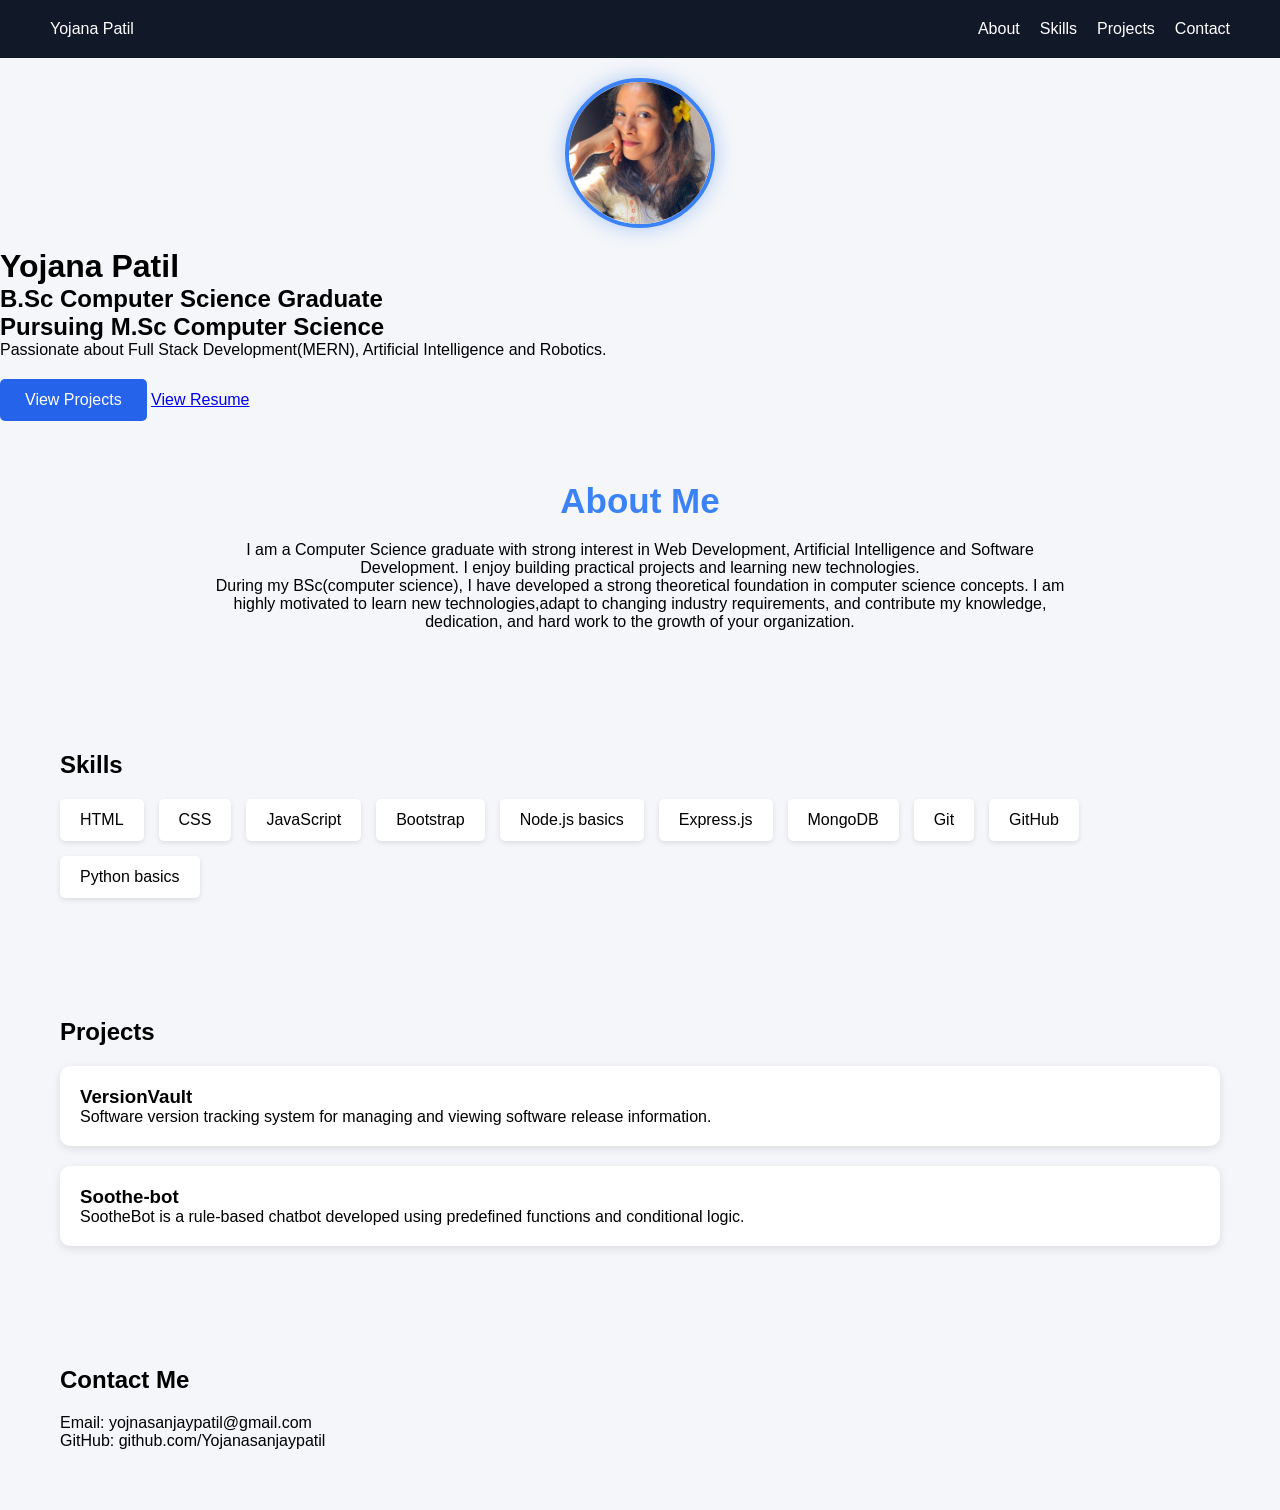
<file: index.html>
<!DOCTYPE html>
<html lang="en">
<head>
    <meta charset="UTF-8">
    <meta name="viewport" content="width=device-width, initial-scale=1.0">
    <title>Yojana Patil | Portfolio</title>
    <link rel="stylesheet" href="style.css">
</head>
<body>

    <!-- Navbar -->
    <nav>
        <div class="logo">Yojana Patil</div>

        <ul>
            <li><a href="#about">About</a></li>
            <li><a href="#skills">Skills</a></li>
            <li><a href="#projects">Projects</a></li>
            <li><a href="#contact">Contact</a></li>
        </ul>
    </nav>

    <!-- Hero Section -->
    <img src="profile.jpeg" alt="Yojana Patil" class="profile-img">
            
    <h1> Yojana Patil</h1>

            <h2>B.Sc Computer Science Graduate</h2>
            <h2>Pursuing M.Sc Computer Science</h2>

            <p>
                Passionate about Full Stack Development(MERN),
                Artificial Intelligence and Robotics.
            </p>

            <a href="#projects" class="btn">View Projects</a>

        </div>
        <a href="resume.pdf" class="resume-btn" target="_blank">
    View Resume
</a>
    </section>

    <!-- About -->
    <section id="about">

        <h2>About Me</h2>

        <p>
            I am a Computer Science graduate with strong interest in
            Web Development, Artificial Intelligence and Software Development.
            I enjoy building practical projects and learning new technologies.
            
        </p>
<p>
    During my BSc(computer science), I have developed a strong theoretical foundation in computer science concepts.
    I am highly motivated to learn new technologies,adapt to changing industry requirements, and contribute my
    knowledge, dedication, and hard work to the growth of your organization.
    </section>

    <!-- Skills -->
    <section id="skills">

        <h2>Skills</h2>

        <div class="skills-container">

            <div class="skill">HTML</div>
            <div class="skill">CSS</div>
            <div class="skill">JavaScript</div>
            <div class="skill">Bootstrap</div>
            <div class="skill">Node.js basics</div>
            <div class="skill">Express.js</div>
            <div class="skill">MongoDB</div>
            <div class="skill">Git</div>
            <div class="skill">GitHub</div>
    
            <div class="skill">Python basics</div>
            

        </div>

    </section>

    <!-- Projects -->
    <section id="projects">

        <h2>Projects</h2>

        <div class="project-card">

            <h3>VersionVault</h3>

            <p>
                Software version tracking system for managing and viewing
                software release information.
            </p>

        </div>

        <div class="project-card">

            <h3>Soothe-bot</h3>

            <p>
                SootheBot is a rule-based chatbot developed using predefined functions and conditional logic.
            </p>

        </div>

    </section>

    <!-- Contact -->
    <section id="contact">

        <h2>Contact Me</h2>

        <p>Email: yojnasanjaypatil@gmail.com</p>

        <p>GitHub: github.com/Yojanasanjaypatil</p>

    </section>

</body>
</html>
</file>
<file: style.css>
*{
    margin:0;
    padding:0;
    box-sizing:border-box;
}

body{
    font-family:Arial, sans-serif;
    background:#f4f6f9;
}

nav{
    display:flex;
    justify-content:space-between;
    align-items:center;
    padding:20px 50px;
    background:#111827;
    color:white;
}

nav ul{
    display:flex;
    list-style:none;
}

nav ul li{
    margin-left:20px;
}

nav a{
    color:white;
    text-decoration:none;
}

.hero{
    height:90vh;
    display:flex;
    justify-content:center;
    align-items:center;
    text-align:center;
    background:#1e293b;
    color:white;
}

.hero h1{
    font-size:50px;
}

.hero h2{
    margin:15px 0;
}

.btn{
    display:inline-block;
    margin-top:20px;
    padding:12px 25px;
    background:#2563eb;
    color:white;
    text-decoration:none;
    border-radius:5px;
}

section{
    padding:60px;
}

section h2{
    margin-bottom:20px;
}

.skills-container{
    display:flex;
    flex-wrap:wrap;
    gap:15px;
}

.skill{
    background:white;
    padding:12px 20px;
    border-radius:5px;
    box-shadow:0 2px 5px rgba(0,0,0,0.1);
}

.project-card{
    background:white;
    padding:20px;
    margin-top:20px;
    border-radius:10px;
    box-shadow:0 3px 10px rgba(0,0,0,0.1);
}
.skill:hover{
    transform:translateY(-5px);
    transition:0.3s;
}

.project-card:hover{
    transform:translateY(-10px);
    transition:0.3s;
}
.profile-card{
    width:100px;
    height:100px;
    border-radius:50%;
    background:#2563eb;
    color:white;
    display:flex;
    justify-content:center;
    align-items:center;
    font-size:60px;
    font-weight:bold;
    margin:auto;
}

.profile-img{
    width:150px;
    height:150px;
    border-radius:50%;
    object-fit:cover;
    border:4px solid #3b82f6;
    box-shadow:0 0 20px rgba(59,130,246,0.4);
    display:block;
    margin:20px auto;
}

#about{
    max-width:900px;
    margin:auto;
    padding:60px 20px;
    text-align:center;
}

#about h2{
    font-size:35px;
    margin-bottom:20px;
    color:#3b82f6;
}
</file>
